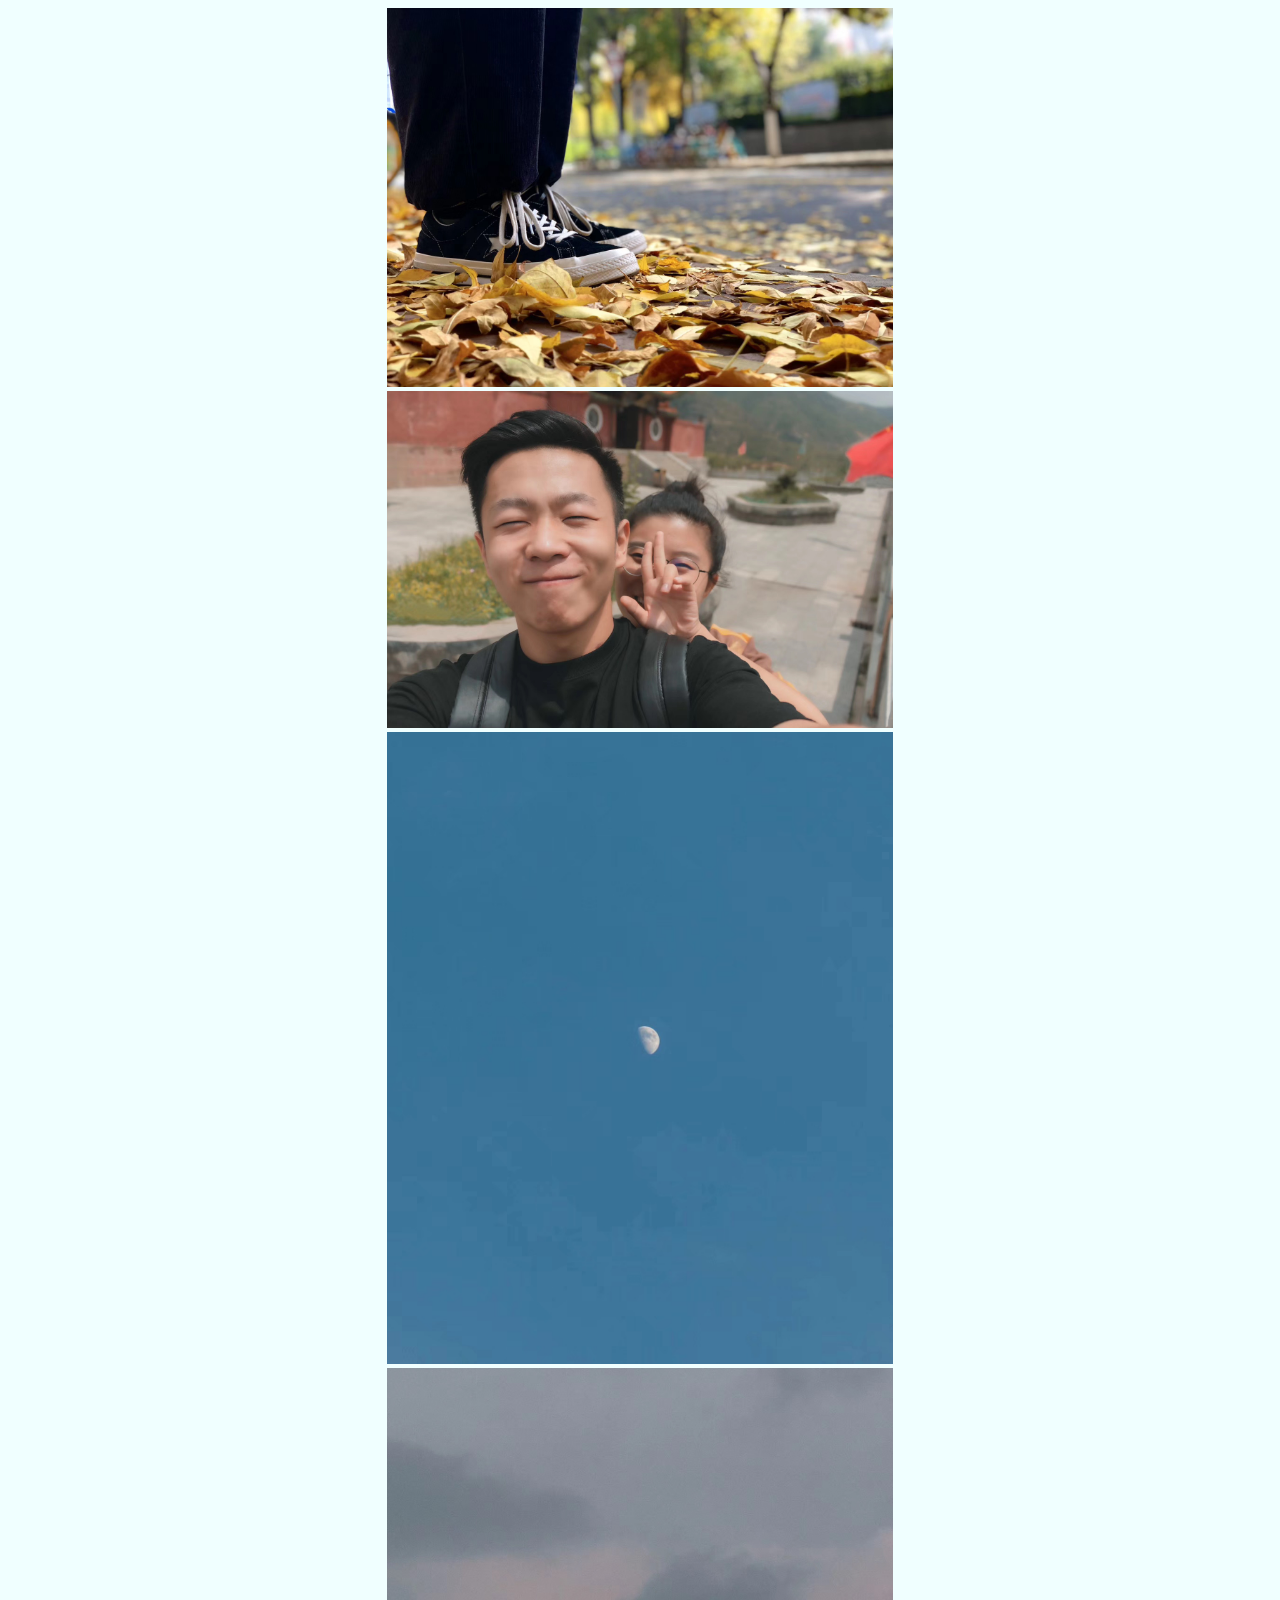
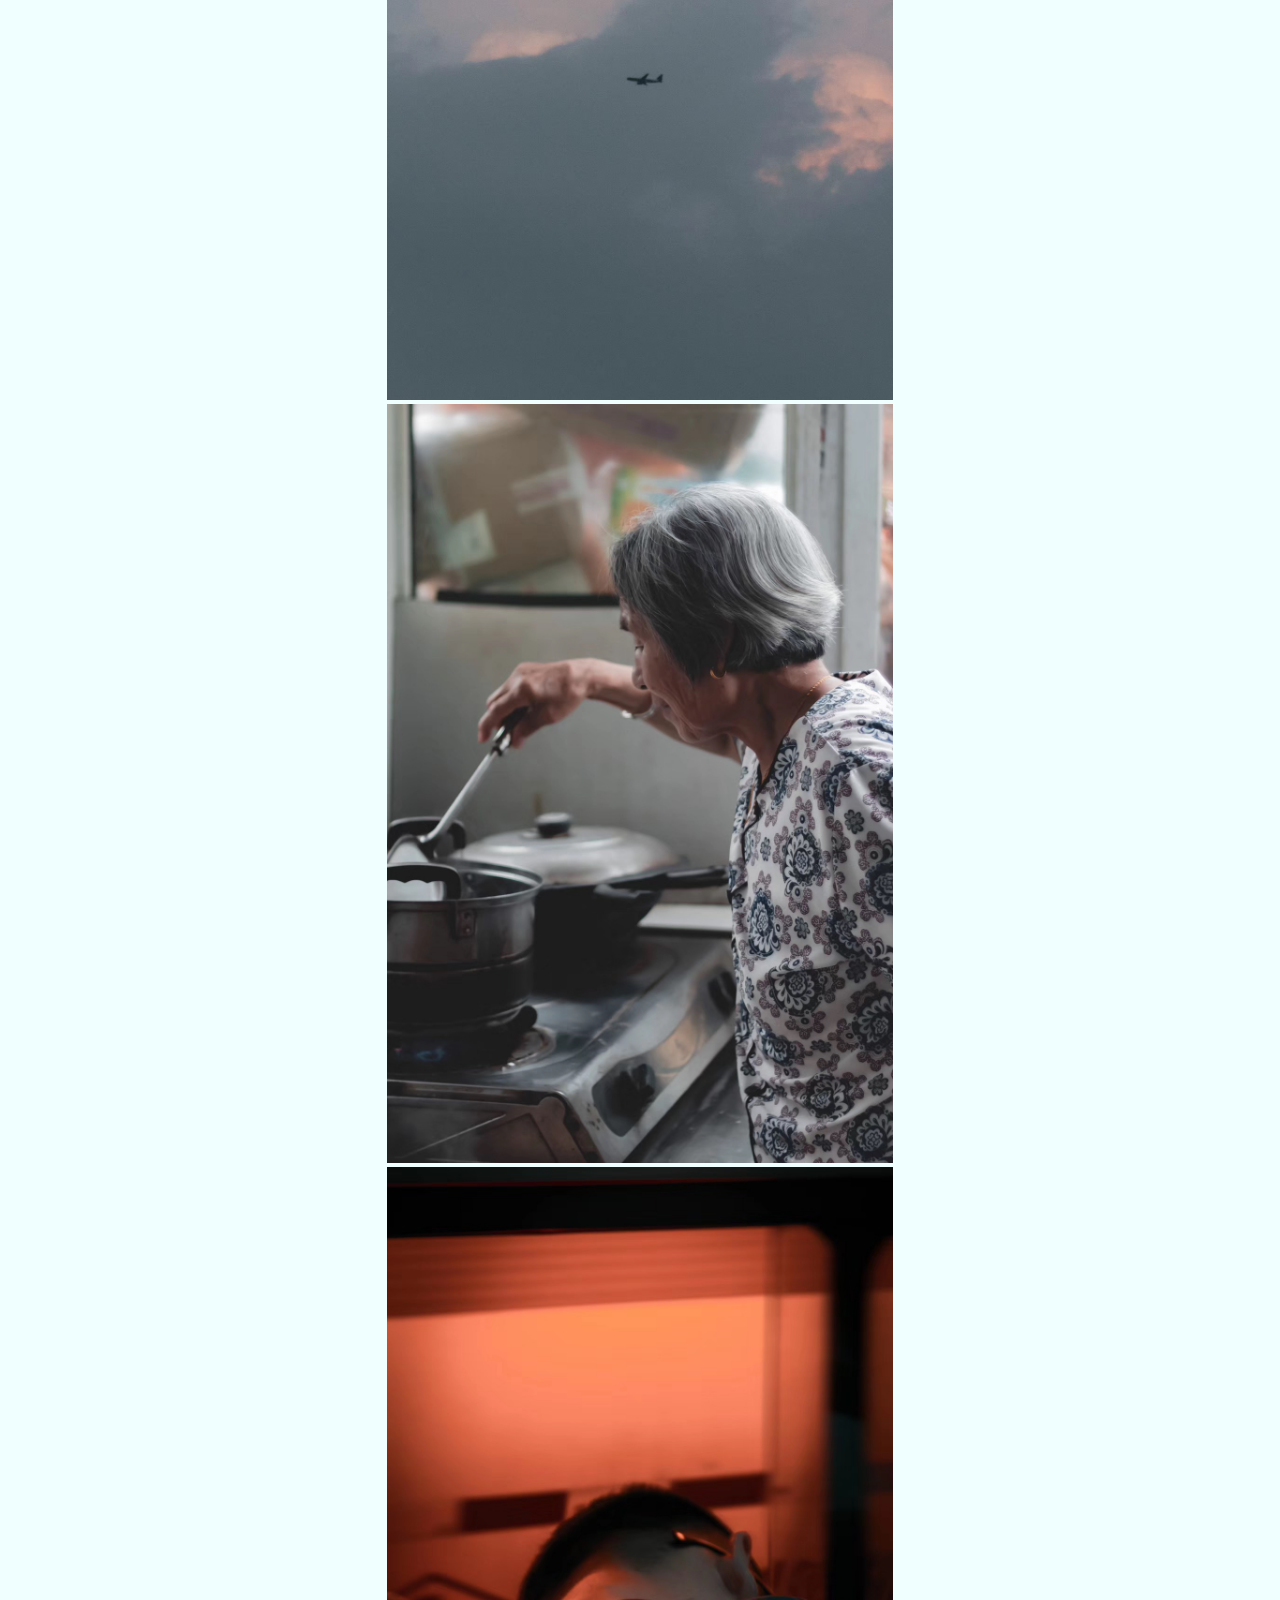
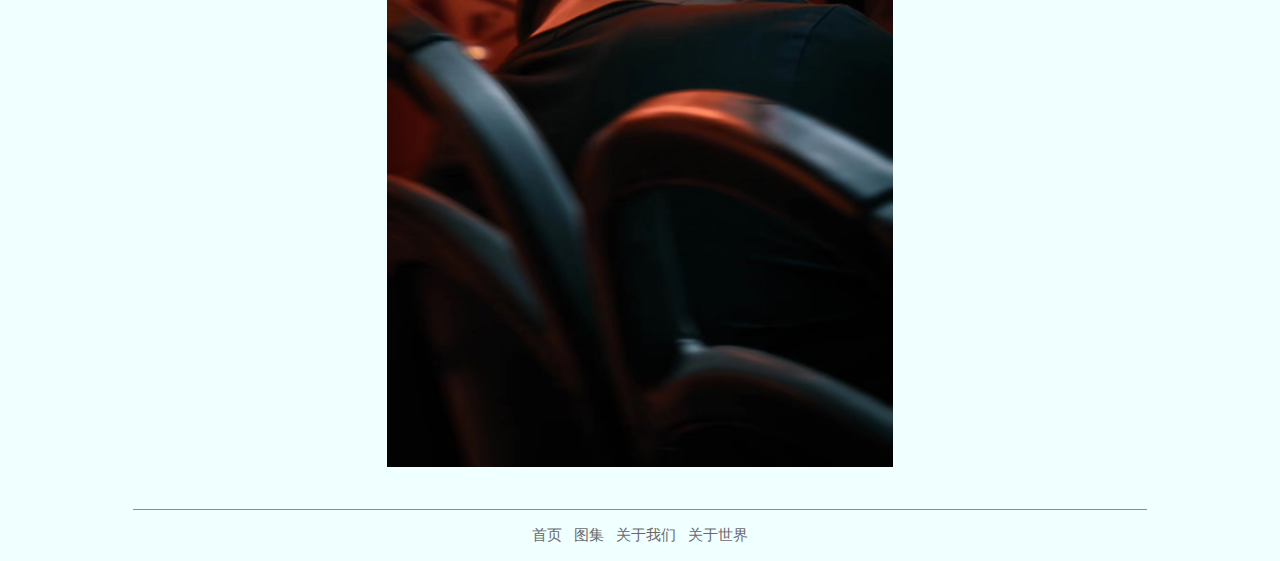
<file: web/photo.html>
<!DOCTYPE html>
<html>
	<head>
		<meta charset="utf-8" />
		<title>I LOVE THOSE PHOTO</title>
		<link rel="stylesheet" type="text/css" href="css/photo.css" />
	</head>
	<body bgcolor="azure">
		
		<div align="center">
    		<img id="myImage1" src="img/converse.jpg"/>
  		</div>
  		<div align="center">
    		<img id="myImage2" src="img/couple.jpg"/>
  		</div>
  		<div align="center">
    		<img id="myImage3" src="img/moon.jpg"/>
  		</div>
  		<div align="center">
    		<img id="myImage4" src="img/plane.jpg"/>
  		</div>
  		<div align="center">
    		<img id="myImage5" src="img/oldlady.jpg"/>
  		</div>
  		<div align="center">
    		<img id="myImage6" src="img/sleeping-man.jpg"/>
  		</div>
	
		<HR style="FILTER: progid:DXImageTransform.Microsoft.Shadow(color:grey,direction:145,strength:15)" width="80%" color=#987cb9 SIZE=1>
		
		<div id="guide">
			<p><a href="index.html">首页</a>&nbsp;&nbsp;
			<a href="photo.html">图集</a>&nbsp;&nbsp;
			<a href="about.html">关于我们</a>&nbsp;&nbsp;
			<a href="world.html">关于世界</a></p>
		</div>
		
		
	
	</body>
</html>
</file>
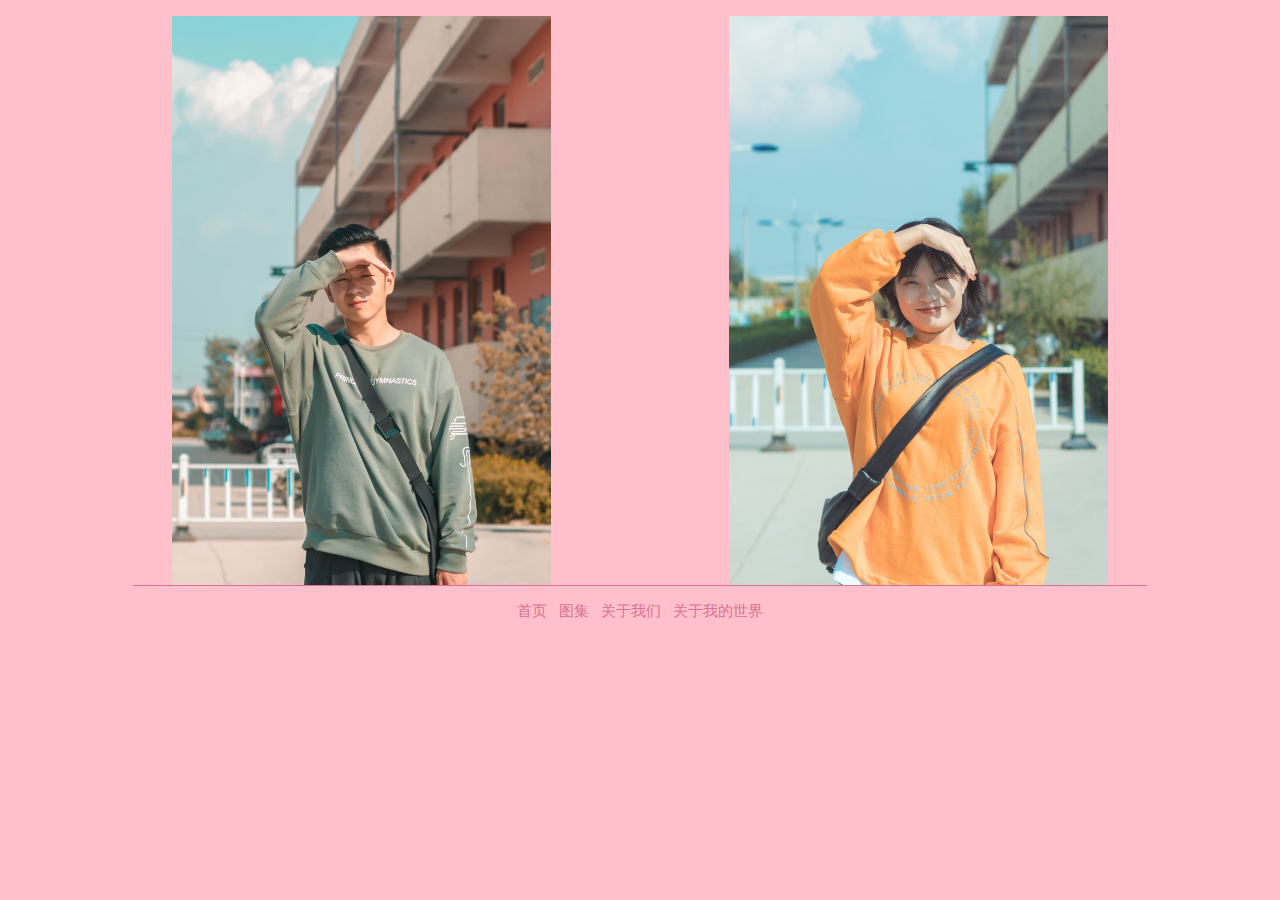
<file: web/world.html>
<!DOCTYPE html>
<html>
	<head>
		<meta charset="UTF-8">
		<title>MY WORLD</title>
		<link rel="stylesheet" type="text/css" href="css/world.css" />
	</head>
	<body bgcolor="pink">
		<div id="main">
			<div id="i"><p><img src="img/i.jpg"/></p></div>
			<div id="u"><p><img src="img/u.jpg"/></p></div>
		</div>
		<HR style="FILTER: progid:DXImageTransform.Microsoft.Shadow(color:grey,direction:145,strength:15)" width="80%" color=palevioletred SIZE=1>
		<div id="guide">
			<p><a href="index.html">首页</a>&nbsp;&nbsp;
			<a href="photo.html">图集</a>&nbsp;&nbsp;
			<a href="about.html">关于我们</a>&nbsp;&nbsp;
			<a href="world.html">关于我的世界</a></p>
		</div>
		
	</body>
</html>
</file>
<file: web/css/photo.css>
img{
	max-width: 40%;
}

====================
#guide{
	height: 20px;
	width: 350px;
	margin:0 auto;
	margin-top: 1%;
}
hr{
	margin-top: 3%;
}
#guide p{
	text-align: center;
}
#guide a{
	text-decoration: none;
	color: dimgrey;
	font-size: 15px;	
}
</file>
<file: web/css/world.css>
#i img{
	float: left;
	margin-left: 13%;
}
#u img{
	float: right;
	margin-right: 13%;
}
img{
	max-width: 30%;
}

#guide{
	height: 20px;
	width: 350px;
	margin:0 auto;
	margin-top: 1%;
}
hr{
	margin-top: 10%;
}
#guide p{
	text-align: center;
}
#guide a{
	text-decoration: none;
	color: palevioletred;
	font-size: 15px;	
}
</file>
